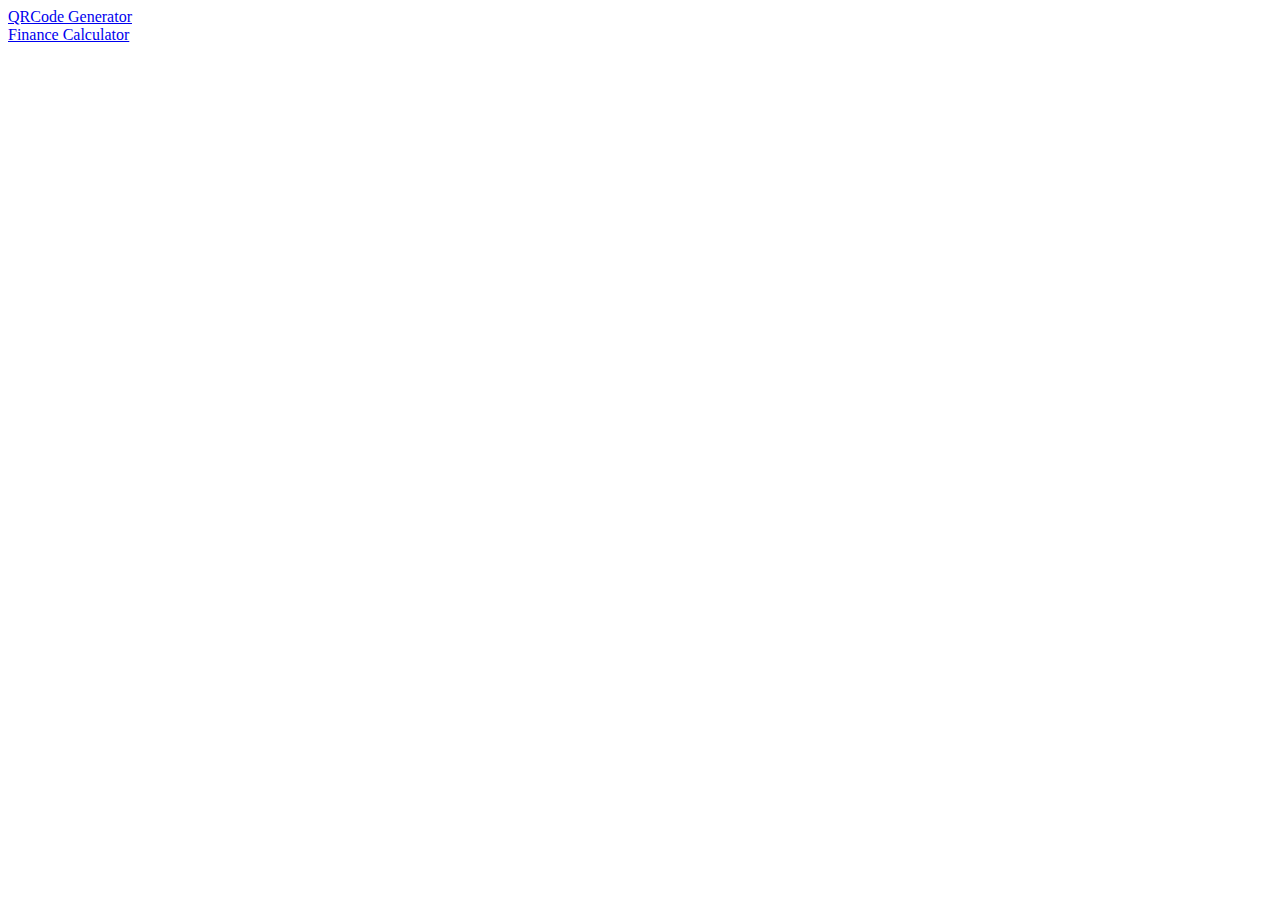
<file: index.html>
<!DOCTYPE html>
<html lang="en">
<head>
	<meta charset="UTF-8">
	<meta http-equiv="X-UA-Compatible" content="IE=edge">
	<meta name="viewport" content="width=device-width, initial-scale=1.0">
	<title>Document</title>
</head>
<body>
	<a href="/qrcode-generator">QRCode Generator</a><br>
	<a href="/finance-calculator">Finance Calculator</a>
</body>
</html>
</file>
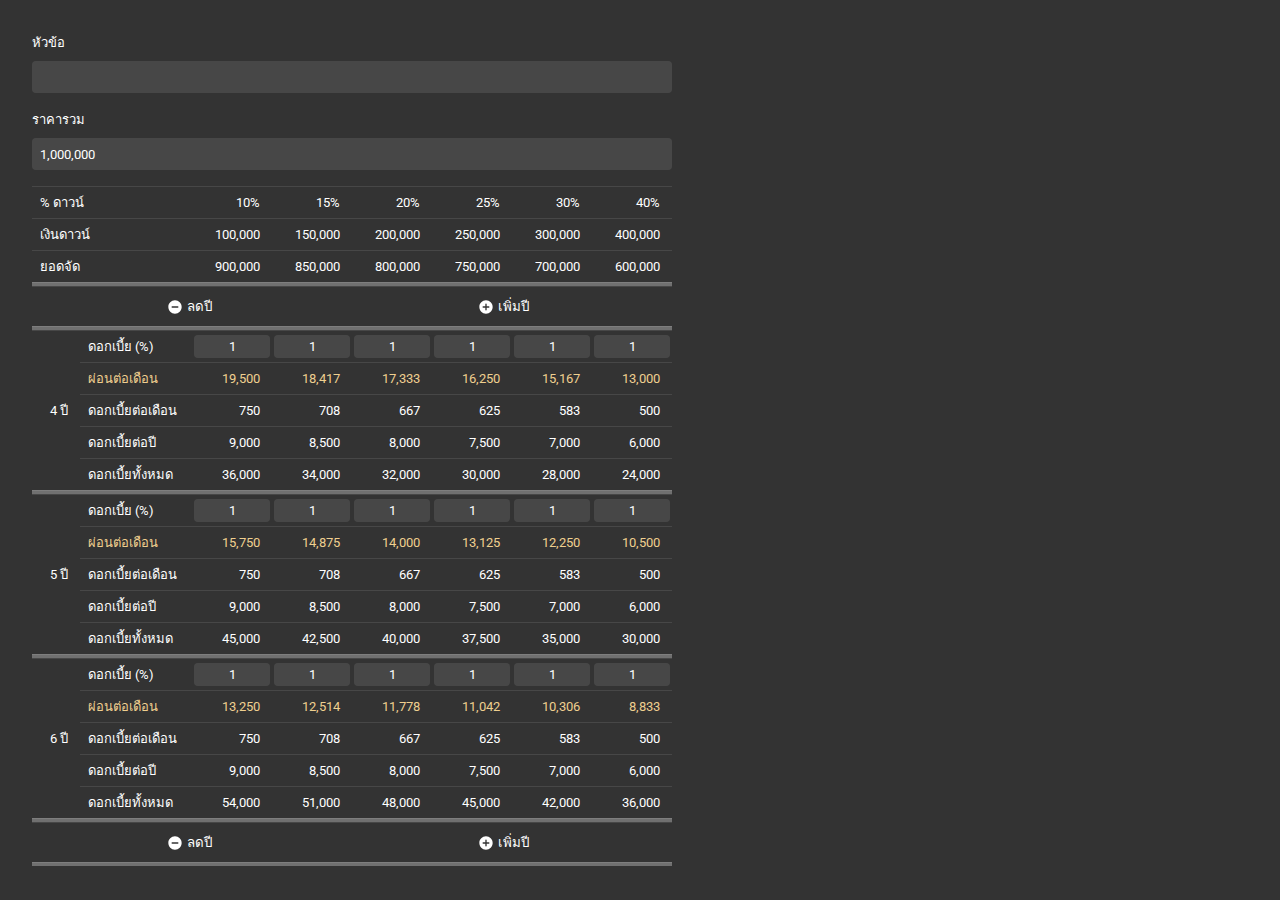
<file: finance-calculator/index.html>
<!doctype html><html lang="en"><head><meta charset="utf-8"/><meta name="viewport" content="width=device-width,initial-scale=1"/><meta name="theme-color" content="#000000"/><meta name="description" content="Web site created using create-react-app"/><link rel="preconnect" href="https://fonts.googleapis.com"><link rel="preconnect" href="https://fonts.gstatic.com" crossorigin><link href="https://fonts.googleapis.com/css2?family=Roboto:ital,wght@0,100;0,300;0,400;0,500;0,700;0,900;1,100;1,300;1,400;1,500;1,700;1,900&display=swap" rel="stylesheet"><title>คำนวณ Finance</title><script defer="defer" src="./static/js/main.629ca590.js"></script><link href="./static/css/main.52b0b586.css" rel="stylesheet"></head><body><noscript>You need to enable JavaScript to run this app.</noscript><div id="app"></div></body></html>
</file>
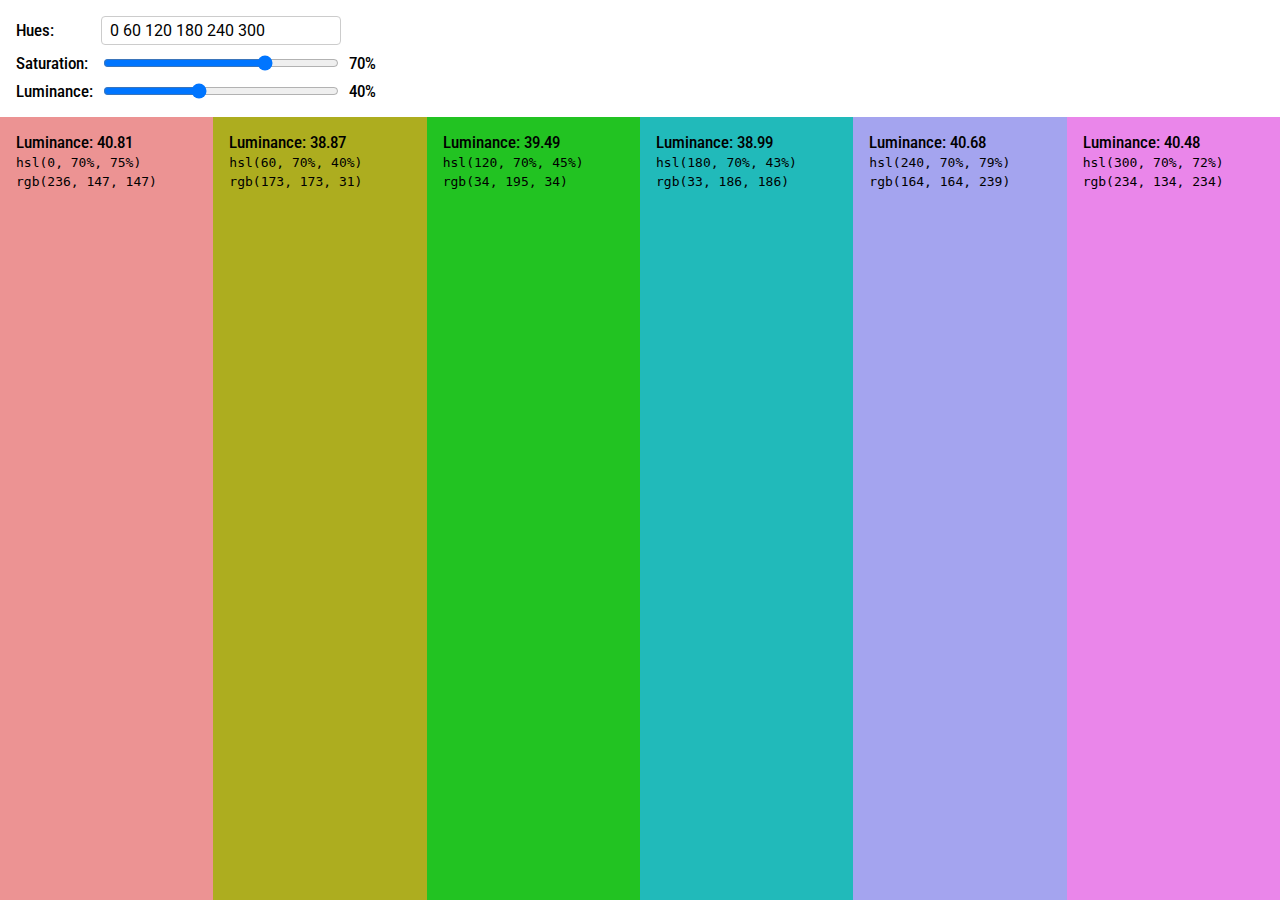
<file: hsl-color-picker/index.html>
<!doctype html>
<html lang="en">
	<head>
		<meta charset="UTF-8" />
		<meta name="viewport" content="width=device-width, initial-scale=1.0" />
		<title>HS-Luminance Color Picker</title>
		<link rel="preconnect" href="https://fonts.googleapis.com">
		<link rel="preconnect" href="https://fonts.gstatic.com" crossorigin>
		<link rel="stylesheet" href="https://fonts.googleapis.com/css2?family=Roboto:wdth,wght@75..100,100..900&display=swap">
		<link rel="stylesheet" href="https://fonts.googleapis.com/css2?family=Inconsolata:wdth,wght@50..200,200..900&display=swap">
		<script type="module" crossorigin src="./assets/index-D117QA7B.js"></script>
		<link rel="stylesheet" crossorigin href="./assets/index-Bp6ZgzvP.css">
	</head>
	<body>
		<div id="root"></div>
	</body>
</html>
</file>
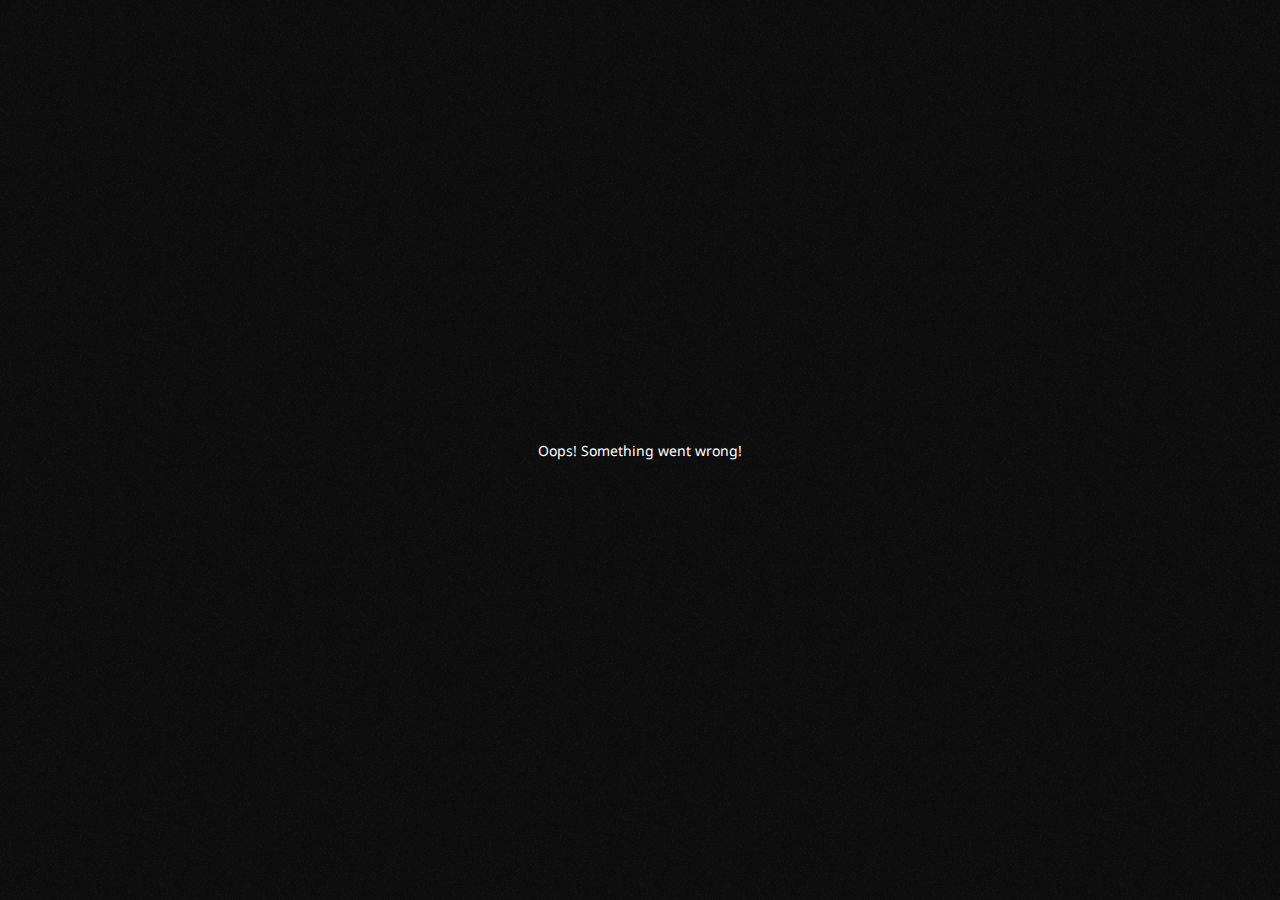
<file: qrcode-generator/index.html>
<!DOCTYPE html>
<html lang="en">
<head>
	<meta charset="utf-8" />
	<meta name="viewport" content="width=device-width, user-scalable=yes, initial-scale=1, minimum-scale=1" />
	<meta name="theme-color" content="#000000" />
	<meta name="viewport" content="width=device-width, initial-scale=1.0, minimum-scale=1.0">
	<meta name="description" content="Free QRCode Generator."/>
	<meta name="keywords" content="QRCode, QRCode Generator, Free QRCode Generator, Link QRCode Generator, URL QRCode Generator, Wifi QRCode Generator, Location QRCode Generator, Crypto QRCode Generator"/>
	<meta name="author" content="Ved Smithiprechawongse"/>
	<meta name="url" content="https://vedsmith92.github.io/qrcode-generator"/>
	<meta name="language" content="EN"/>
	<meta name="robots" content="QRCode, QRCode Generator, Free QRCode Generator, Link QRCode Generator, URL QRCode Generator, Wifi QRCode Generator, Location QRCode Generator, Crypto QRCode Generator"/>
	<meta name="googlebot" content="QRCode, QRCode Generator, Free QRCode Generator, Link QRCode Generator, URL QRCode Generator, Wifi QRCode Generator, Location QRCode Generator, Crypto QRCode Generator"/>
	<meta name="copyright" content="Copyright © 2022 by vedsmith92.github.io" />
	<meta property="og:title" content="QRCode Generator"/>
	<meta property="og:description" content="Free QRCode Generator."/>
	<meta property="og:type" content="website"/>
	<meta property="og:url" content="https://vedsmith92.github.io/qrcode-generator"/>
	<meta property="og:site_name" content="QRCode Generator"/>
	<link rel="shortcut icon" type="image/png" href="/qrcode-generator/assets/favicon.18402967.png" />
	<link href="https://fonts.googleapis.com/css2?family=Noto+Sans:wght@400;700&display=swap" rel="stylesheet">
	<title>QRCode Generator – by vedsmith92.github.io</title>
  <script type="module" crossorigin src="/qrcode-generator/assets/index.46bd4cab.js"></script>
  <link rel="stylesheet" href="/qrcode-generator/assets/index.56c5f482.css">
<link rel="manifest" href="/qrcode-generator/manifest.webmanifest"><script id="vite-plugin-pwa:register-sw" src="/qrcode-generator/registerSW.js"></script></head>
<body>
	<noscript>This app requires Javascript to be enabled.</noscript>
	<div id="app"></div>
	
</body>
</html>
</file>
<file: finance-calculator/static/css/main.52b0b586.css>
*{box-sizing:border-box;margin:0;padding:0}body{background-color:#333;padding:32px;width:100%}body,input{-webkit-font-smoothing:antialiased;-moz-osx-font-smoothing:grayscale;color:#fff;font-family:Roboto,Tahoma,Open Sans,sans-serif;font-size:13px}input{background-color:#ffffff1a;border:none;border-radius:4px;height:100%;min-height:32px;padding:0 8px;width:100%}button{cursor:pointer}main{max-width:640px;min-width:640px;width:100%}@media (max-width:840px){main{max-width:none}}table{border-spacing:0;width:100%}table tr td{border-top:1px solid #ffffff1a;height:32px;padding-right:12px;text-align:right}table tr td.td-head{padding-left:8px;text-align:left}table tr td.td-input{padding:4px 2px}table tr td.td-input input{min-height:100%;text-align:center}table tr td.add-year{height:40px;text-align:center}table tr td.add-year div{flex-direction:row}table tr td.add-year div,table tr td.add-year div button{align-items:center;display:flex;height:100%;justify-content:center;width:100%}table tr td.add-year div button{background-color:#0000;border:none;color:#fff}table tr td.add-year div button svg{margin-right:4px;width:16px}table tr td.add-year div button svg path{fill:#fff}table tr td.separator{background-color:#ffffff4d;height:4px}.txt-yellow{color:#efcf8f}
/*# sourceMappingURL=main.52b0b586.css.map*/
</file>
<file: hsl-color-picker/assets/index-Bp6ZgzvP.css>
*{box-sizing:border-box;-webkit-tap-highlight-color:transparent;color:var(--fore-color)}body{margin:0;padding:0;overflow:hidden;font-family:Noto Sans Thai,Roboto,Open Sans,Helvetica,Verdana,Geneva,Tahoma,Arial,sans-serif;font-size:var(--text-size);font-weight:500;font-variation-settings:"wdth" 85}input{font-family:inherit;font-size:inherit}.layout{display:flex;flex-direction:column;width:100vw;height:100vh;min-height:100vh}.layout .input .input-layout{display:inline-grid;grid-template-columns:auto 240px auto;grid-auto-rows:auto;padding:16px;gap:8px}.layout .input .input-layout>*{display:flex;align-items:center}.layout .input .input-layout input{width:100%}.layout .input .input-layout input[type=text]{padding:4px 8px;border:1px solid #CCC;border-radius:4px}.layout .output{display:flex;flex:1}.layout .output .color{flex:1;background-color:#222;padding:16px}.layout .output .color.\:dark{color:#fff}
</file>
<file: qrcode-generator/assets/index.56c5f482.css>
:root{--text-size: 14px;--text-size-small: 12px;--text-color: #FFF;--text-color-fade: hsl(0, 0%, 55%);--link-color: hsl(210, 80%, 62%);--link-hsl: 210, 80%, 60%;--body-bg-color: hsl(0, 0%, 5%);--layout-margin: 48px;--layout-form-width: 400px;--input-ph-text-color: #666;--input-bg-color: hsla(0, 0%, 8%, 95%);--input-border-radius: 6px;--form-bg-color: hsl(0, 0%, 12.5%);--form-bg-hsl: 0, 0%, 12.5%}body{min-width:320px;margin:0;-webkit-font-smoothing:antialiased;-moz-osx-font-smoothing:grayscale;overflow-y:scroll;overflow-x:hidden;background-color:var(--body-bg-color);background-image:url(/qrcode-generator/assets/bg-noise.1a2be477.png);background-attachment:fixed}*{margin:0;padding:0;box-sizing:border-box;outline:none}body,div,input,button{font-family:Noto Sans,Roboto,Open Sans,Ubuntu,sans-serif;font-size:var(--text-size);color:var(--text-color)}svg{fill:var(--text-color)}i{font-style:normal}::selection{background:transparent}::-webkit-scrollbar{width:8px}::-webkit-scrollbar-track{background-color:var(--body-bg-color);background-image:url(/qrcode-generator/assets/bg-noise.1a2be477.png);background-attachment:fixed}::-webkit-scrollbar-thumb{border:4px solid rgba(0,0,0,0);background-color:#222}::-webkit-scrollbar-thumb:hover{background-color:#333}::-webkit-scrollbar-thumb:active{background-color:#444}a,.link{display:flex;align-items:center;color:var(--link-color);cursor:pointer}a svg,.link svg{width:14px;height:14px;margin-right:8px;fill:var(--link-color)}a:hover,.link:hover{text-decoration:underline}a.hc,.link.hc{color:#fff}a.hc:hover,.link.hc:hover{color:var(--link-color)}a.hnul:hover,.link.hnul:hover{text-decoration:none}small{font-size:var(--text-size-small)}label{display:flex;align-items:center}label .required{margin-left:4px;color:#f66;font-size:20px;font-weight:700;font-style:normal;line-height:0;vertical-align:-3px}label .required:before{content:"*"}label.sb{align-items:flex-end}label.sb span{flex:1}label svg{height:11px;margin-right:8px}label.\:disable{color:var(--text-color-fade)}label.\:disable svg{fill:var(--text-color-fade)}input[type=text],input[type=number],button,.input{width:100%;height:36px;border:none;border-radius:var(--input-border-radius);padding:0 12px}input[type=text],input[type=number],.input{line-height:1;background-color:var(--input-bg-color)}input[type=text]::selection,input[type=number]::selection,.input::selection{background-color:#1466b8}input[type=text]::placeholder,input[type=number]::placeholder,.input::placeholder{color:var(--input-ph-text-color)}input[type=text]::placeholder::selection,input[type=number]::placeholder::selection,.input::placeholder::selection{background:transparent}.input{position:relative;display:flex;align-items:center}@keyframes btn-bg-spinner{0%{background-position-x:0px}to{background-position-x:-24px}}button{font-weight:700;letter-spacing:.5px;line-height:1;background-color:#c9641d;cursor:pointer}button:hover{background-color:#e1782d}button:disabled{color:var(--text-color-fade);background-color:#333;pointer-events:none;cursor:default}button.\:processing{--w: hsla(0, 0%, 100%, 4%);--b: hsla(0, 0%, 100%, 0%);color:#ffffff4d;background-color:#404040;background-image:linear-gradient(135deg,var(--w) 12%,var(--b) 12%,var(--b) 38%,var(--w) 38%,var(--w) 62%,var(--b) 62%,var(--b) 88%,var(--w) 88%);background-size:24px 24px;background-position:center;animation:btn-bg-spinner .8s linear infinite}hr{width:100%;height:1px;border:none;background-image:linear-gradient(to right,transparent 12%,#FFF 12%,#FFF 24%,transparent 24%,transparent 36%,#FFF 36%,#FFF 48%,transparent 48%,transparent 60%,#FFF 60%);background-position:bottom;background-size:32px 1px;background-repeat:repeat-x;opacity:.125}.divider{position:relative;display:flex;justify-content:center;align-items:center;margin:0 -32px;height:32px}.divider h1{position:absolute;color:var(--text-color-fade);font-size:var(--text-size-small);font-weight:700;letter-spacing:2px;background-color:var(--bg);padding:0 8px}.noti{color:#a69959}.fade{color:var(--text-color-fade)}.bold{font-weight:700}.italic{font-style:italic}.warning{color:#c93c}.slash{margin-left:2px;margin-right:2px;opacity:.4}.dummy{position:absolute;overflow:hidden;width:0;height:0;opacity:0}.g\:4{display:flex;flex-direction:column;gap:4px}.gh\:4{display:flex;gap:4px}.g\:6{display:flex;flex-direction:column;gap:6px}.gh\:6{display:flex;gap:6px}.g\:8{display:flex;flex-direction:column;gap:8px}.gh\:8{display:flex;gap:8px}.g\:12{display:flex;flex-direction:column;gap:12px}.gh\:12{display:flex;gap:12px}.g\:16{display:flex;flex-direction:column;gap:16px}.gh\:16{display:flex;gap:16px}.g\:24{display:flex;flex-direction:column;gap:24px}.gh\:24{display:flex;gap:24px}.g\:32{display:flex;flex-direction:column;gap:32px}.gh\:32{display:flex;gap:32px}.pdv\:8{padding-top:8px;padding-bottom:8px}.pdv\:16{padding-top:16px;padding-bottom:16px}.pdv\:24{padding-top:24px;padding-bottom:24px}.pdv\:32{padding-top:32px;padding-bottom:32px}.fg\:1{flex:1}.google-map{position:relative;overflow:hidden;display:flex;border-radius:var(--input-border-radius)}.google-map iframe{width:100%;aspect-ratio:16/9;border:none}.google-map:before,.google-map:after{content:"";display:flex;position:absolute;inset:0;width:100%;height:100%;visibility:hidden}.google-map:before{background-color:#404040cc}.google-map:after{--w: hsla(0, 0%, 0%, 10%);--b: hsla(0, 0%, 0%, 0%);background-image:linear-gradient(135deg,var(--w) 12%,var(--b) 12%,var(--b) 38%,var(--w) 38%,var(--w) 62%,var(--b) 62%,var(--b) 88%,var(--w) 88%);background-size:24px 24px;background-position:center;animation:btn-bg-spinner .8s linear infinite}.google-map.\:deactive:before{visibility:visible}.google-map.\:loading:not(.\:deactive):before,.google-map.\:loading:not(.\:deactive):after{visibility:visible}.layout{--bg: var(--form-bg-color)}.layout .preview svg{shape-rendering:geometricPrecision}.layout .preview svg.placeholder{fill:#ffffff06}:root{--mb-preview-h: min(25vh, 200px)}@media (max-width: 400px){:root{--mb-preview-h: min(25vh, 160px)}}@media (max-width: 960px){:root{--body-bg-color: hsl(0, 0%, 6%);--form-bg-color: hsl(0, 0%, 10%);--input-bg-color: hsla(0, 0%, 7.5%, 80%)}.layout{width:100%;background-color:var(--form-bg-color)}.layout .overlay .preview{position:fixed;z-index:9999;left:0;width:100%;height:var(--mb-preview-h);background-color:var(--body-bg-color)}.layout .overlay .preview .container{display:flex;align-items:center;justify-content:center;width:100%;height:var(--mb-preview-h);padding:16px}.layout .overlay .preview .container svg{height:100%}.layout .content{max-width:480px;margin:0 auto}.layout .content .form{padding-top:var(--mb-preview-h)}.layout .content .form .form-container{padding:32px}}@media (min-width: 961px){.layout>*{display:flex;width:100%;min-height:100vh}.layout>* .preview,.layout>* .form{display:flex;flex-direction:column}.layout>* .preview{width:min(640px,100vw - var(--layout-form-width) - var(--layout-margin) * 2);justify-content:center;align-items:center}.layout>* .preview .container{padding:32px}.layout>* .preview .container svg{width:100%}.layout>* .form{position:relative;width:var(--layout-form-width);min-height:100vh}.layout .overlay{position:fixed;z-index:9999;pointer-events:none}.layout .overlay .preview .container{display:flex;justify-content:center;align-items:center;width:100%;aspect-ratio:1;border-radius:16px 0 0 16px;background-color:hsla(var(--form-bg-hsl),30%);background-image:url(/qrcode-generator/assets/bg-noise.1a2be477.png);background-attachment:fixed}.layout .overlay .form .clipping-mask{position:absolute;width:100%;min-height:100vh;background-color:var(--body-bg-color);background-image:url(/qrcode-generator/assets/bg-noise.1a2be477.png);background-attachment:fixed}.layout .overlay .form .shadow{position:absolute;inset:var(--layout-margin) 0 var(--layout-margin) 0;width:100%;border-radius:16px;box-shadow:-32px 0 32px -16px #0003,0 0 32px #0003}.layout .content{display:flex}.layout .content .form{position:relative;min-height:100vh;background-color:var(--form-bg-color);padding-top:var(--layout-margin);padding-bottom:var(--layout-margin)}.layout .content .form .form-container{display:flex;flex-direction:column;min-height:100%;padding:32px}.layout .content .form .form-container .form-body,.layout .content .form .form-container .form-footer{display:flex;flex-direction:column}.layout .content .form .form-container .form-body{flex:1}.layout .content .form .shadow-gradient-header,.layout .content .form .shadow-gradient-footer{position:fixed;z-index:2;width:var(--layout-form-width);height:96px;pointer-events:none;opacity:1;transition:opacity .2s}.layout .content .form .shadow-gradient-header:not(.\:active),.layout .content .form .shadow-gradient-footer:not(.\:active){opacity:0}.layout .content .form .shadow-gradient-header{top:var(--layout-margin);background-image:linear-gradient(0deg,hsla(var(--form-bg-hsl),0%) 0%,hsla(var(--form-bg-hsl),100%) 100%)}.layout .content .form .shadow-gradient-footer{bottom:var(--layout-margin);background-image:linear-gradient(180deg,hsla(var(--form-bg-hsl),0%) 0%,hsla(var(--form-bg-hsl),100%) 100%)}}.checkbox input[type=checkbox]{display:none}.checkbox input[type=checkbox]+.box{width:16px;height:16px;margin-right:12px;display:flex;justify-content:center;align-items:center;background-color:var(--input-bg-color);border-radius:4px;overflow:hidden;transition:background-color .1s}.checkbox input[type=checkbox]+.box .check{width:100%;height:100%;display:flex;justify-content:center;align-items:center}.checkbox input[type=checkbox]+.box .check svg{display:flex;width:12px;height:12px;min-width:12px;min-height:12px;margin:0;opacity:0;transition:opacity .1s}.checkbox input[type=checkbox]:checked+.box{background-color:#1980e6}.checkbox input[type=checkbox]:checked+.box .check svg{opacity:1}label.checkbox{cursor:pointer;align-items:center}label.checkbox:hover{color:var(--link-color)}label.checkbox:hover .checkbox input[type=checkbox]+.box .check{background-color:#4799eb66}label.checkbox:hover .checkbox input[type=checkbox]:checked+.box .check svg{opacity:.5}.input-range{margin:-4px 0;height:24px;display:flex;align-items:center;cursor:e-resize}.input-range .bar{width:100%;height:6px;padding:3px 5px;background-color:#ffffff1a;border-radius:3px}.input-range .bar .bar-content{position:relative}.input-range .bar .bar-content .handler-container{position:absolute;z-index:99;left:0%;display:flex;justify-content:center;align-items:center;width:32px;height:32px;margin:-16px}.input-range .bar .bar-content .handler-container .handler{width:15px;height:15px;border-radius:100%;background-color:#1980e6;box-shadow:0 0 #4080bf33;transition:.1s}.input-range .bar .bar-content .grid{position:absolute;z-index:90;width:1px;height:16px;transform:translate(-1px,-50%);background-image:linear-gradient(to bottom,hsla(0deg,0%,100%,0) 0%,hsla(0deg,0%,100%,.2) 50%,hsla(0deg,0%,100%,0) 100%)}.input-range .bar .bar-content .grid.grid-major{height:20px;background-image:linear-gradient(to bottom,hsla(0deg,0%,100%,0) 0%,hsla(0deg,0%,100%,.5) 50%,hsla(0deg,0%,100%,0) 100%)}.input-range:hover .bar .bar-content .handler-container .handler,.input-range.\:focus .bar .bar-content .handler-container .handler{width:17px;height:17px;background-color:#75b3f0;box-shadow:0 0 0 10px #4080bf33}.input.input-color{position:relative;padding:0}.input.input-color .input-preview{width:100%;height:100%;border-radius:var(--input-border-radius);box-shadow:0 0 0 1px #ffffff1a;cursor:pointer}.input.input-color .input-option{position:absolute;z-index:200;top:calc(100% + 1px);min-width:200px;background-color:var(--input-bg-color);box-shadow:0 0 0 1px #ffffff1a;border-radius:0 var(--input-border-radius) var(--input-border-radius) var(--input-border-radius);visibility:hidden}.input.input-color .input-option .input-option-color-container{padding:16px}.input.input-color .input-option .input-option-color-container .input-option-color{position:relative;width:100%;min-height:100px;aspect-ratio:16/9;background-color:#fff;box-shadow:0 0 0 1px #ffffff1a;border-radius:2px;overflow:hidden;cursor:pointer}.input.input-color .input-option .input-option-color-container .input-option-color .input-option-color-selection{position:absolute;z-index:10;top:0;left:0;width:16px;height:16px;border-radius:100%;border:1px solid #FFF;transform:translate(-50%,-50%)}.input.input-color .input-option .input-option-color-container .input-option-color .input-option-color-gradient-v,.input.input-color .input-option .input-option-color-container .input-option-color .input-option-color-gradient-h{position:absolute;inset:0;width:100%;height:100%}.input.input-color .input-option .input-option-color-container .input-option-color .input-option-color-gradient-v{z-index:9;background:linear-gradient(180deg,hsla(0deg,0%,0%,0) 0%,hsl(0deg,0%,0%) 100%)}.input.input-color .input-option .input-option-color-container .input-option-color .input-option-color-gradient-h{z-index:8;background:linear-gradient(90deg,hsla(0deg,100%,50%,0) 0%,hsl(0deg,100%,50%) 100%)}.input.input-color .input-option .input-option-list{padding:12px}.input.input-color .input-option .input-option-list .input-option-list-each{align-items:center}.input.input-color .input-option .input-option-list .input-option-list-each .c-input-title{display:flex;width:24px;padding-right:4px;justify-content:center}.input.input-color .input-option .input-option-list .input-option-list-each .c-input-range{flex:1}.input.input-color .input-option .input-option-list .input-option-list-each .c-input-value{width:64px;padding-left:6px}.input.input-color .input-option .input-option-list .input-option-list-each .c-input-value input{height:32px;padding:0;text-align:center}.input.input-color .input-option .input-option-list .input-option-list-each .c-input-value input:hover,.input.input-color .input-option .input-option-list .input-option-list-each .c-input-value input:focus{background-color:#0d0d0d}.input.input-color.\:focus .input-preview{border-radius:var(--input-border-radius) var(--input-border-radius) 0 0}.input.input-color.\:focus .input-option{visibility:visible}.input.input-color.\:right .input-option{right:0;border-radius:var(--input-border-radius) 0 var(--input-border-radius) var(--input-border-radius)}.input-select{position:relative;padding:0}.input-select .input-select-preview{width:100%;height:100%;padding:0 12px;display:flex;align-items:center;cursor:pointer}.input-select .input-select-preview .input-select-arrow{position:absolute;right:0;height:100%;aspect-ratio:1;display:flex;justify-content:center;align-items:center;pointer-events:none;transition:transform .1s}.input-select .input-select-preview .input-select-arrow svg{width:10px}.input-select .input-select-option{position:absolute;z-index:999;top:100%;width:100%;background-color:var(--input-bg-color);border-radius:0 0 var(--input-border-radius) var(--input-border-radius);padding:4px 0;visibility:hidden}.input-select .input-select-option .input-select-option-list a{height:32px}.input-select .input-select-option .input-select-option-list a.\:selected{color:#ffffff4d;pointer-events:none;cursor:default}.input-select .input-select-option .input-select-option-list a i{margin:0 5px;opacity:.33}.input-select .input-select-preview i,.input-select .input-select-option a i{margin:0 4px;opacity:.33}.input-select .input-select-preview img,.input-select .input-select-option a img{width:16px;margin-right:10px}.input-select .input-select-preview:hover .input-select-arrow svg{fill:var(--link-color)}.input-select.\:focus{border-radius:var(--input-border-radius) var(--input-border-radius) 0 0}.input-select.\:focus .input-select-preview .input-select-arrow{transform:rotate(180deg)}.input-select.\:focus .input-select-option{border-top:1px solid hsla(0deg,0%,100%,.125);visibility:visible}.input-phone{padding:0}.input-phone input#__phonenumber{padding-left:8px}.input-phone>.input{position:static;width:64px;height:100%}.input-phone>.input.input-select .input-select-preview{justify-content:flex-end;padding:2px 0 0}.input-phone>.input.input-select .input-select-preview .input-select-arrow{display:none}.input-phone>.input.input-select .input-select-preview:hover{color:var(--link-color)}.input-phone>.input.input-select .input-select-option .input-select-option-list{max-height:320px;overflow-y:auto}.input-phone>.input.input-select .input-select-option .input-select-option-list a{line-height:1.2}.input-phone>.input.input-select .input-select-option .input-select-option-list a .icon{position:relative;width:16px;margin-right:12px;line-height:0;border-radius:2px;overflow:hidden}.input-phone>.input.input-select .input-select-option .input-select-option-list a .icon:before{content:"";position:absolute;inset:0;display:flex;width:100%;height:100%;background-color:hsla(var(--link-hsl),65%);opacity:0}.input-phone>.input.input-select .input-select-option .input-select-option-list a:hover .icon:before{opacity:1}.input-phone>.input.input-select .input-select-option .input-select-option-list a:hover div{color:var(--link-color)}.input-phone>.input.input-select .input-select-option .input-select-option-list a.\:selected{opacity:.3}.select-type{display:flex;flex-direction:row;flex-wrap:wrap;align-items:center;margin:-6px -6px 0;gap:6px;line-height:1.2}.select-type div.link{padding:6px}.select-type div.link.\:selected{font-weight:700;color:#fff;border-radius:8px;cursor:default;pointer-events:none}.select-type div.link.\:selected svg{fill:#fff}.btn-color-invert{align-self:flex-end;display:flex;justify-content:center;align-items:center;width:36px;height:36px;cursor:pointer}.btn-color-invert svg{width:14px;height:14px;margin:0;fill:#fff3}.btn-color-invert:hover svg{fill:var(--link-color)}.color-note{margin-top:2px;line-height:1.5}#app{width:100%;min-height:100vh;display:flex;justify-content:center;align-items:center}
</file>
